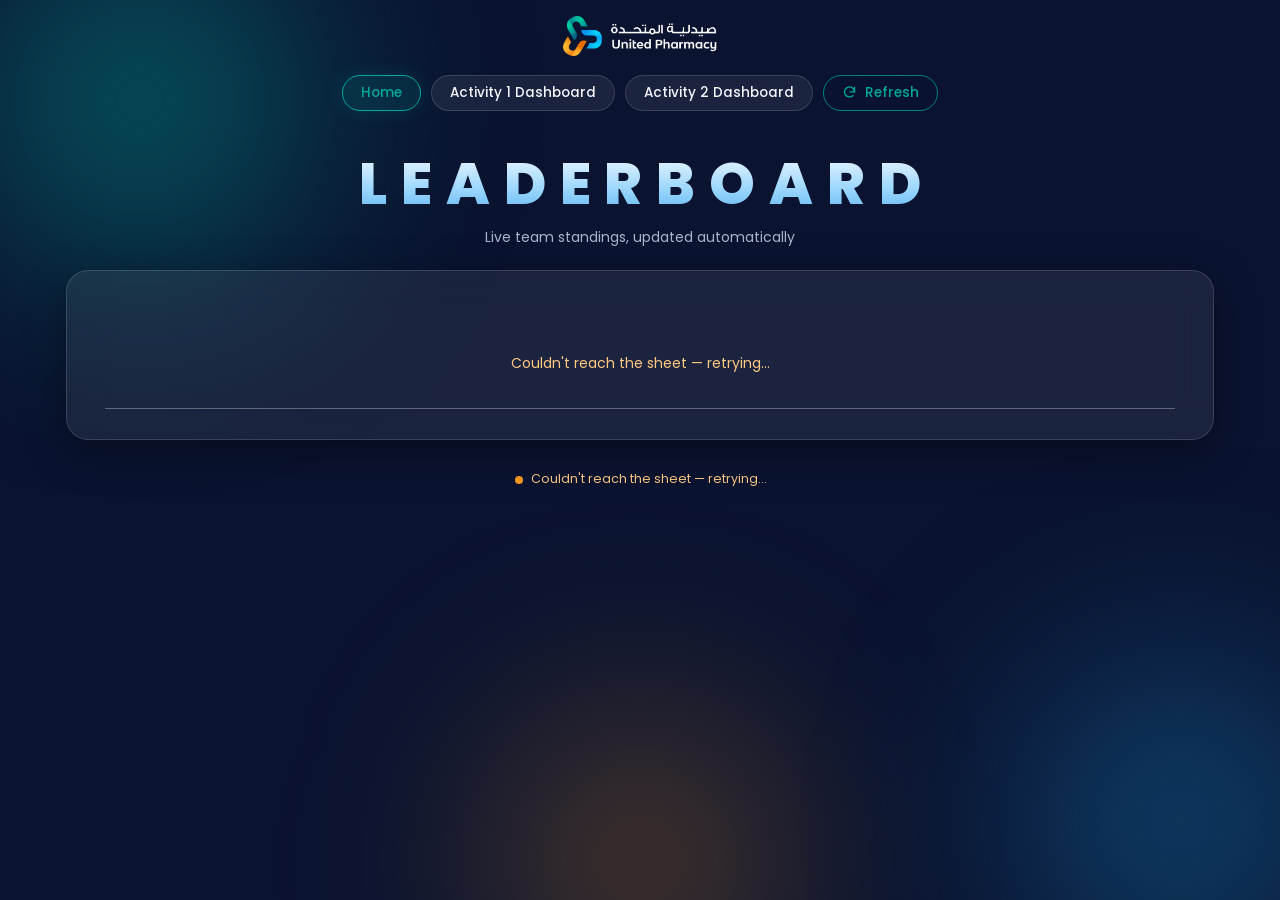
<file: index.html>
<!DOCTYPE html>
<html lang="en">
<head>
<meta charset="UTF-8">
<meta name="viewport" content="width=device-width, initial-scale=1">
<meta name="color-scheme" content="dark">
<title>United Pharmacy — Leaderboard</title>
<link rel="preconnect" href="https://fonts.googleapis.com">
<link rel="preconnect" href="https://fonts.gstatic.com" crossorigin>
<link href="https://fonts.googleapis.com/css2?family=Poppins:wght@400;500;600;700;800&display=swap" rel="stylesheet">
<link rel="stylesheet" href="css/site.css">
<link rel="stylesheet" href="css/nav.css">
<link rel="stylesheet" href="css/leaderboard.css">
</head>
<body>

<!-- Ambient glows (fixed, decorative) -->
<div class="glow g1" aria-hidden="true"></div>
<div class="glow g2" aria-hidden="true"></div>
<div class="glow g3" aria-hidden="true"></div>

<div class="app">
  <!-- Top navigation (built by js/nav.js) -->
  <header class="snav" id="site-nav" data-active="home"></header>
  <script src="js/nav.js"></script>

  <main class="page">
    <div class="wrap">
      <div class="hero">
        <h1 class="title">Leaderboard</h1>
        <p class="subtitle">Live team standings, updated automatically</p>
      </div>
      <div class="glass podium-card">
        <div class="podium" id="podium"></div>
        <p class="note" id="podiumNote" hidden></p>
      </div>
    </div>
  </main>

  <!-- Data status -->
  <footer class="foot" id="foot" aria-live="polite"><span class="dot" aria-hidden="true"></span><span id="statusText">Loading…</span></footer>
</div>

<noscript><p style="position:relative;z-index:1;text-align:center;color:#FFC983">This dashboard needs JavaScript.</p></noscript>

<script src="js/data.js"></script>
<script src="js/leaderboard.js"></script>
</body>
</html>
</file>
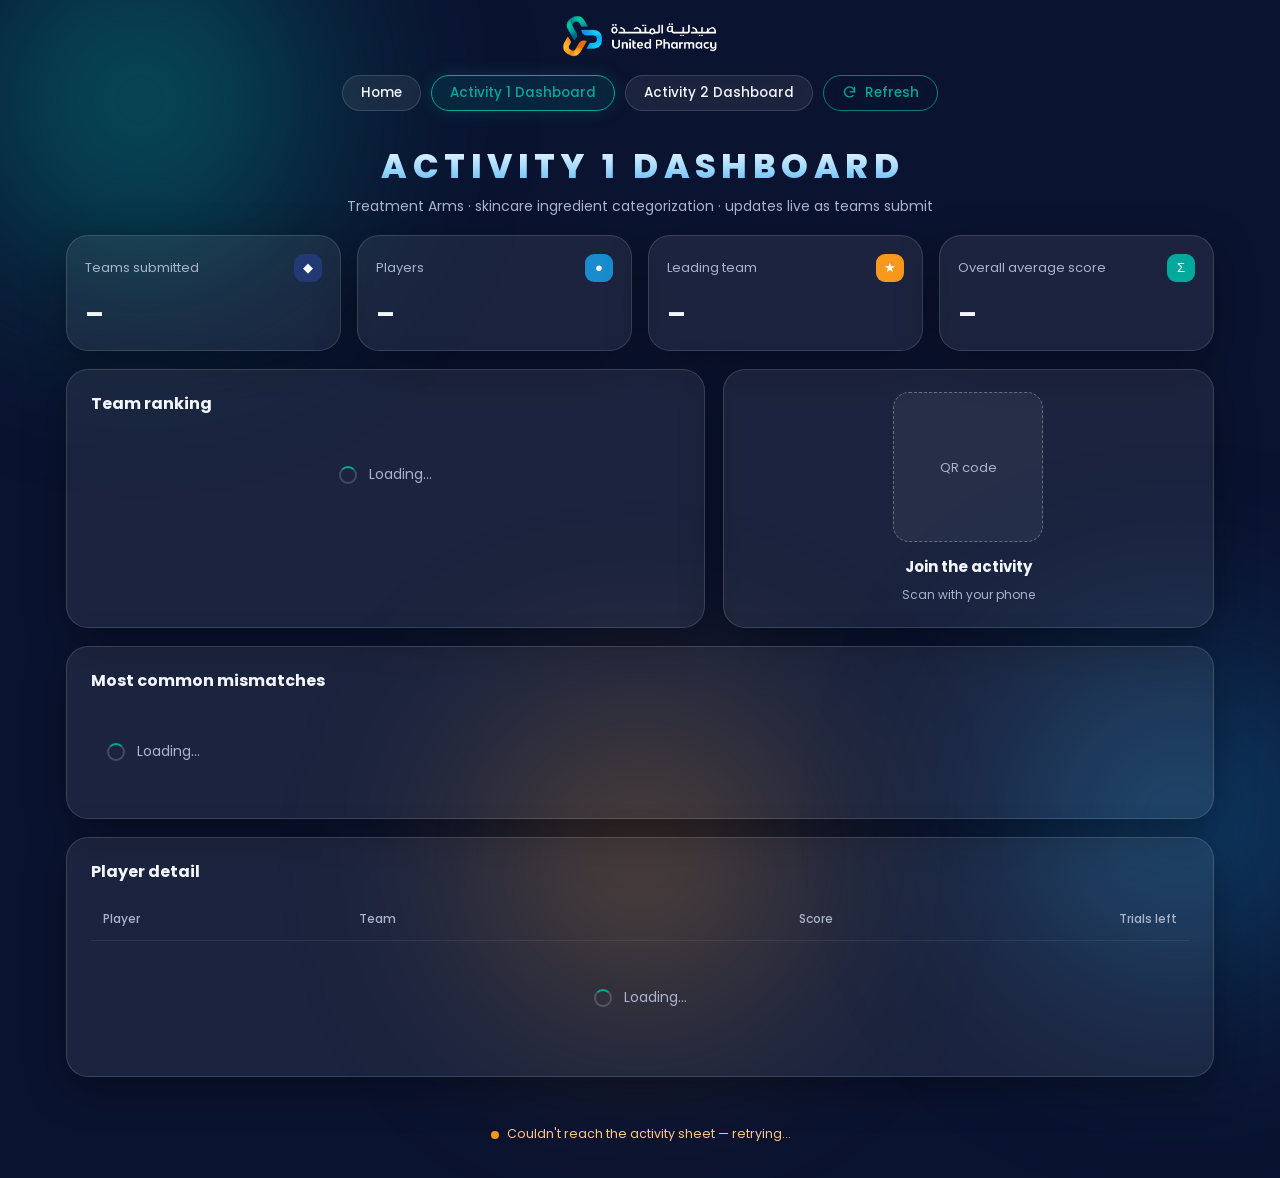
<file: activity1-dashboard.html>
<!DOCTYPE html>
<html lang="en">

<head>
  <meta charset="UTF-8">
  <meta name="viewport" content="width=device-width, initial-scale=1">
  <meta name="color-scheme" content="dark">
  <title>United Pharmacy — Activity 1 Dashboard</title>
  <link rel="preconnect" href="https://fonts.googleapis.com">
  <link rel="preconnect" href="https://fonts.gstatic.com" crossorigin>
  <link href="https://fonts.googleapis.com/css2?family=Poppins:wght@400;500;600;700;800&display=swap" rel="stylesheet">
  <link rel="stylesheet" href="css/site.css">
  <link rel="stylesheet" href="css/nav.css">
  <link rel="stylesheet" href="css/components.css">
  <link rel="stylesheet" href="css/activity1.css">
</head>

<body>

  <!-- Ambient glows (fixed, decorative) -->
  <div class="glow g1" aria-hidden="true"></div>
  <div class="glow g2" aria-hidden="true"></div>
  <div class="glow g3" aria-hidden="true"></div>

  <div class="app">
    <!-- Top navigation (built by js/nav.js) -->
    <header class="snav" id="site-nav" data-active="act1"></header>
    <script src="js/nav.js"></script>

    <main class="page">
      <div class="wrap">
        <div class="hero sm">
          <h1 class="title">Activity 1 Dashboard</h1>
          <p class="subtitle">Treatment Arms · skincare ingredient categorization · updates live as teams submit</p>
        </div>

        <div class="stat-grid">
          <div class="stat-card glass">
            <div class="stat-top">Teams submitted <div class="stat-icon" style="background:var(--navy);">◆</div>
            </div>
            <div class="stat-value" id="statTeams">–</div>
          </div>
          <div class="stat-card glass">
            <div class="stat-top">Players <div class="stat-icon" style="background:var(--blue);">●</div>
            </div>
            <div class="stat-value" id="statPlayers">–</div>
          </div>
          <div class="stat-card glass">
            <div class="stat-top">Leading team <div class="stat-icon" style="background:var(--orange);">★</div>
            </div>
            <div class="stat-value" id="statLeader">–</div>
          </div>
          <div class="stat-card glass">
            <div class="stat-top">Overall average score <div class="stat-icon" style="background:var(--teal);">Σ</div>
            </div>
            <div class="stat-value" id="statAdherence">–</div>
          </div>
        </div>

        <div class="grid-2">
          <div class="glass card">
            <div class="card-head">
              <h2>Team ranking</h2>
            </div>
            <div id="ranking">
              <div class="state"><span class="spinner"></span>Loading…</div>
            </div>
          </div>
          <div class="glass card qr-card">
            <div class="qr-box" id="qrSlot">QR code</div>
            <div class="qr-label"><strong>Join the activity</strong><span>Scan with your phone</span></div>
          </div>
        </div>

        <div class="glass card">
          <div class="card-head">
            <h2>Most common mismatches</h2>
          </div>
          <div class="mismatch-grid" id="mismatches">
            <div class="state"><span class="spinner"></span>Loading…</div>
          </div>
        </div>

        <div class="glass card">
          <div class="card-head">
            <h2>Player detail</h2>
          </div>
          <div class="tscroll">
            <table class="ptable">
              <thead>
                <tr>
                  <th scope="col">Player</th>
                  <th scope="col">Team</th>
                  <th scope="col" class="num">Score</th>
                  <th scope="col" class="num">Trials left</th>
                </tr>
              </thead>
              <tbody id="players">
                <tr>
                  <td colspan="4">
                    <div class="state"><span class="spinner"></span>Loading…</div>
                  </td>
                </tr>
              </tbody>
            </table>
          </div>
        </div>
      </div>
    </main>

    <!-- Data status -->
    <footer class="foot" id="foot" aria-live="polite"><span class="dot" aria-hidden="true"></span><span
        id="updated">Loading…</span></footer>
  </div>

  <noscript>
    <p style="position:relative;z-index:1;text-align:center;color:#FFC983">This dashboard needs JavaScript.</p>
  </noscript>

  <script>
    // This page reads its own Google Apps Script endpoint (Activity 1 sheet).
    var API_URL = "https://script.google.com/macros/s/AKfycbyU4yHsrZLwH2B2k-1LX1s711K0EvqRS1fkKNRdr95iOnd85dPm-6pJ3NvMfI4fO8UU8g/exec";
    var REFRESH_MS = 5000;

    var jsonpSeq = 0;
    function jsonpFetch(url, onData, onError) {
      var cbName = "upc_jsonp_" + (jsonpSeq++);
      var script = document.createElement("script");
      var timeout = setTimeout(function () {
        cleanup();
        if (onError) onError(new Error("timeout"));
      }, 10000);

      function cleanup() {
        clearTimeout(timeout);
        delete window[cbName];
        if (script.parentNode) script.parentNode.removeChild(script);
      }

      window[cbName] = function (data) {
        cleanup();
        onData(data);
      };
      script.onerror = function () {
        cleanup();
        if (onError) onError(new Error("script load failed"));
      };
      var sep = url.indexOf("?") === -1 ? "?" : "&";
      script.src = url + sep + "callback=" + cbName;
      document.body.appendChild(script);
    }

    function escapeHtml(s) {
      return String(s == null ? "" : s).replace(/[&<>"']/g, function (c) {
        return { "&": "&amp;", "<": "&lt;", ">": "&gt;", '"': "&quot;", "'": "&#39;" }[c];
      });
    }

    // Footer status: kind is "ok" or "error" (styles come from site.css)
    function setStatus(kind, text) {
      document.getElementById("foot").className = "foot " + kind;
      document.getElementById("updated").textContent = text;
    }
    function showError() {
      setStatus("error", "Couldn't reach the activity sheet — retrying…");
    }

    function render(data) {
      var teams = data.teams || [];
      var players = data.players || [];

      document.getElementById("statTeams").textContent = teams.length;
      document.getElementById("statPlayers").textContent = players.length;
      document.getElementById("statLeader").textContent = teams.length ? teams[0].teamNumber : "–";
      var overallAvg = teams.length ? (teams.reduce(function (s, t) { return s + t.averageScore; }, 0) / teams.length) : 0;
      document.getElementById("statAdherence").textContent = teams.length ? Math.round(overallAvg) : "–";

      var maxScore = teams.length ? Math.max.apply(null, teams.map(function (t) { return t.averageScore; })) : 0;
      var rankingEl = document.getElementById("ranking");
      rankingEl.innerHTML = teams.length ? teams.map(function (t, i) {
        var barPct = maxScore > 0 ? Math.round((t.averageScore / maxScore) * 100) : 0;
        return '' +
          '<div class="rank-row">' +
          '<span class="rank' + (i === 0 ? ' r1' : '') + '">' + (i + 1) + '</span>' +
          '<div>' +
          '<div class="rank-team">' + escapeHtml(t.teamNumber) + '</div>' +
          '<div class="rank-players">' + escapeHtml(t.playerCount) + ' player' + (t.playerCount === 1 ? '' : 's') + '</div>' +
          '</div>' +
          '<div class="bar-track"><div class="bar-fill" style="width:' + barPct + '%"></div></div>' +
          '<div class="rank-pct">' + escapeHtml(t.averageScore) + '</div>' +
          '</div>';
      }).join("") : '<div class="state">No submissions yet</div>';

      var mismatchEl = document.getElementById("mismatches");
      var mismatches = data.topMismatches || [];
      mismatchEl.innerHTML = mismatches.length ? mismatches.map(function (m) {
        return '<div class="mismatch-chip"><span>' + escapeHtml(m.pair) + '</span><span class="mismatch-count">' + escapeHtml(m.count) + '</span></div>';
      }).join("") : '<div class="state">No mismatches recorded yet</div>';

      var playersEl = document.getElementById("players");
      playersEl.innerHTML = players.length ? players.slice().reverse().map(function (p) {
        return '<tr><td>' + escapeHtml(p.name) + '</td><td>' + escapeHtml(p.team) + '</td><td class="num">' + escapeHtml(p.score) + '</td><td class="num">' + escapeHtml(p.trialsLeft) + '</td></tr>';
      }).join("") : '<tr><td colspan="4"><div class="state">No submissions yet</div></td></tr>';

      setStatus("ok", "Last updated " + data.lastUpdated);
    }

    function poll() {
      jsonpFetch(API_URL, render, showError);
    }

    // The shared nav's Refresh pill: fetch now, then stop its spinner.
    function manualRefresh() {
      function done() { if (window.UPCNav) UPCNav.done(); }
      jsonpFetch(API_URL, function (data) { render(data); done(); }, function () { showError(); done(); });
    }
    document.addEventListener("upc:refresh", manualRefresh);

    poll();
    setInterval(poll, REFRESH_MS);
  </script>

</body>

</html>
</file>
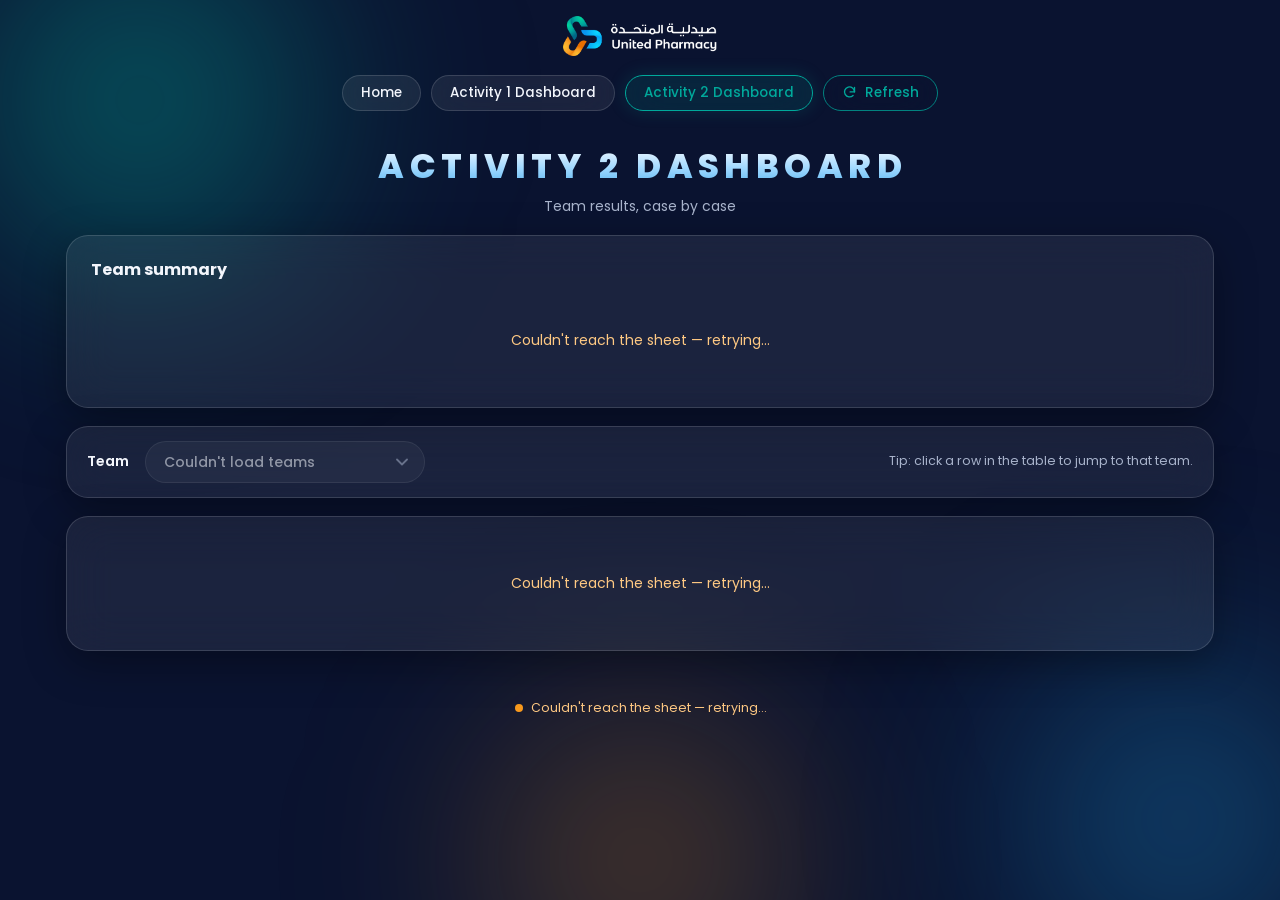
<file: activity2-dashboard.html>
<!DOCTYPE html>
<html lang="en">
<head>
<meta charset="UTF-8">
<meta name="viewport" content="width=device-width, initial-scale=1">
<meta name="color-scheme" content="dark">
<title>United Pharmacy — Activity 2 Dashboard</title>
<link rel="preconnect" href="https://fonts.googleapis.com">
<link rel="preconnect" href="https://fonts.gstatic.com" crossorigin>
<link href="https://fonts.googleapis.com/css2?family=Poppins:wght@400;500;600;700;800&display=swap" rel="stylesheet">
<link rel="stylesheet" href="css/site.css">
<link rel="stylesheet" href="css/nav.css">
<link rel="stylesheet" href="css/components.css">
<link rel="stylesheet" href="css/activity2.css">
</head>
<body>

<!-- Ambient glows (fixed, decorative) -->
<div class="glow g1" aria-hidden="true"></div>
<div class="glow g2" aria-hidden="true"></div>
<div class="glow g3" aria-hidden="true"></div>

<div class="app">
  <!-- Top navigation (built by js/nav.js) -->
  <header class="snav" id="site-nav" data-active="act2"></header>
  <script src="js/nav.js"></script>

  <main class="page">
    <div class="wrap">
      <div class="hero sm">
        <h1 class="title">Activity 2 Dashboard</h1>
        <p class="subtitle">Team results, case by case</p>
      </div>

      <!-- 1. Summary table -->
      <div class="glass card">
        <div class="card-head"><h2>Team summary</h2><span class="count" id="teamCount"></span></div>
        <div id="summary"></div>
      </div>

      <!-- 2. Team filter -->
      <div class="glass toolbar">
        <label for="teamFilter">Team</label>
        <select id="teamFilter" disabled><option value="">Loading teams…</option></select>
        <span class="tip">Tip: click a row in the table to jump to that team.</span>
      </div>

      <!-- 3. Team detail -->
      <div id="detail"></div>
    </div>
  </main>

  <!-- Data status -->
  <footer class="foot" id="foot" aria-live="polite"><span class="dot" aria-hidden="true"></span><span id="statusText">Loading…</span></footer>
</div>

<noscript><p style="position:relative;z-index:1;text-align:center;color:#FFC983">This dashboard needs JavaScript.</p></noscript>

<script src="js/data.js"></script>
<script src="js/activity2.js"></script>
</body>
</html>
</file>
<file: css/site.css>
/* United Pharmacy — shared styles for the Home and Activity 2 pages (nav lives in nav.css) */

/* =====================================================================
   DESIGN TOKENS
   ===================================================================== */
:root {
  --navy: #223974;
  --orange: #F8991D;
  --blue: #188CCD;
  --teal: #00A99B;
  --bg: #0A1330;
  --text: #F3F6FC;
  --dim: #A9B4CC;
  --glass: rgba(255,255,255,0.07);
  --glass-strong: rgba(255,255,255,0.12);
  --border: rgba(255,255,255,0.14);
  --line: rgba(255,255,255,0.08);
  --ok: #4ADE80;
  --bad: #FF6B57;
  --warn: #F8991D;
  --radius: 22px;
  --shadow: 0 12px 40px rgba(0,0,0,0.35);
  --font: "Poppins", -apple-system, "Segoe UI", Arial, Helvetica, sans-serif;
}

/* =====================================================================
   BASE + BACKGROUND GLOWS
   ===================================================================== */
* { box-sizing: border-box; }
[hidden] { display: none !important; }
html { -webkit-text-size-adjust: 100%; }
body {
  margin: 0;
  min-height: 100vh;
  background: var(--bg);
  color: var(--text);
  font-family: var(--font);
  font-size: 15px;
  line-height: 1.5;
  -webkit-font-smoothing: antialiased;
  overflow-x: hidden;
}
.glow {
  position: fixed;
  border-radius: 50%;
  filter: blur(90px);
  pointer-events: none;
  z-index: 0;
}
.glow.g1 { width: 520px; height: 520px; top: -160px; left: -120px;
  background: radial-gradient(circle, rgba(0,169,155,0.55), transparent 70%); }
.glow.g2 { width: 480px; height: 480px; bottom: -160px; right: -140px;
  background: radial-gradient(circle, rgba(24,140,205,0.5), transparent 70%); }
.glow.g3 { width: 460px; height: 460px; bottom: -190px; left: 50%; margin-left: -230px;
  background: radial-gradient(circle, rgba(248,153,29,0.35), transparent 70%); }

.app { position: relative; z-index: 1; }
.wrap { max-width: 1180px; margin: 0 auto; padding: 0 16px 24px; }

:focus-visible { outline: 2px solid var(--teal); outline-offset: 3px; }

/* Shared glass card */
.glass {
  background: var(--glass);
  -webkit-backdrop-filter: blur(22px);
  backdrop-filter: blur(22px);
  border: 1px solid var(--border);
  border-radius: var(--radius);
  box-shadow: var(--shadow);
}

/* =====================================================================
   PAGES + HEADINGS
   ===================================================================== */
.page:not([hidden]) { animation: pageIn .35s ease both; }
.hero { text-align: center; padding: 26px 0 22px; }
.title {
  margin: 0;
  padding-left: .24em;               /* balances the trailing letter-space */
  font-size: clamp(24px, 7vw, 58px);
  font-weight: 800;
  letter-spacing: .24em;
  text-transform: uppercase;
  line-height: 1.15;
  background: linear-gradient(180deg, #F2F9FF 0%, #9FD8FF 55%, #5CB6F0 100%);
  -webkit-background-clip: text; background-clip: text;
  -webkit-text-fill-color: transparent; color: transparent;
}
.subtitle { margin: 10px 0 0; color: var(--dim); font-size: 14px; }
.hero.sm { padding: 22px 0 18px; }
.hero.sm .title { font-size: clamp(20px, 4.6vw, 34px); letter-spacing: .16em; padding-left: .16em; }

/* Loading / empty / error states */
.state { display: flex; align-items: center; justify-content: center; gap: 12px; padding: 34px 16px; color: var(--dim); font-size: 14px; text-align: center; }
.state.warn { color: #FFC983; }
.spinner { width: 18px; height: 18px; border-radius: 50%; border: 2.5px solid rgba(255,255,255,0.18); border-top-color: var(--teal); animation: spin .8s linear infinite; flex: none; }
.skel-rows { display: grid; gap: 12px; padding: 4px 0; }
.skel-rows .skel-line { height: 34px; border-radius: 12px; }
.hint { text-align: center; padding: 36px 16px; color: var(--dim); }
.hint strong { display: block; color: var(--text); font-size: 16px; margin-bottom: 4px; }

/* Footer status */
.foot { display: flex; align-items: center; justify-content: center; gap: 8px; padding: 6px 16px 34px; color: var(--dim); font-size: 12.5px; text-align: center; }
.foot .dot { width: 8px; height: 8px; border-radius: 50%; background: var(--dim); flex: none; }
.foot.ok .dot { background: var(--ok); box-shadow: 0 0 8px rgba(74,222,128,0.7); }
.foot.error { color: #FFC983; }
.foot.error .dot { background: var(--warn); }

/* =====================================================================
   ANIMATION
   ===================================================================== */
@keyframes spin   { to { transform: rotate(360deg); } }
@keyframes pulse  { 0%, 100% { opacity: .55; } 50% { opacity: 1; } }
@keyframes pageIn { from { opacity: 0; transform: translateY(8px); } to { opacity: 1; transform: none; } }
@keyframes rise   { from { height: 0; } }
@media (prefers-reduced-motion: reduce) {
  *, *::before, *::after { animation-duration: .001ms !important; animation-iteration-count: 1 !important; transition: none !important; }
}

@media (max-width: 420px) {
  .wrap { padding-left: 12px; padding-right: 12px; }
}
</file>
<file: css/nav.css>
/* United Pharmacy — top navigation, shared by ALL three pages.
   Everything is namespaced (.snav*) and its variables are scoped to .snav,
   so it can sit on top of activity1-dashboard.html without touching that page's styles. */

.snav {
  --teal: #00A99B;
  --blue: #188CCD;
  --text: #F3F6FC;
  --glass: rgba(255,255,255,0.07);
  --glass-strong: rgba(255,255,255,0.12);
  --border: rgba(255,255,255,0.14);
  --font: "Poppins", -apple-system, "Segoe UI", Arial, Helvetica, sans-serif;

  position: relative;
  z-index: 2;
  padding: 16px 16px 14px;
  text-align: center;
  font-family: var(--font);
  color: var(--text);
}
.snav, .snav * { box-sizing: border-box; }

.snav-logo { display: inline-block; margin-bottom: 12px; line-height: 0; border-radius: 6px; }
.snav-logo img { display: block; height: 40px; width: auto; max-width: 100%; }
.snav-logo:focus-visible { outline: 2px solid var(--teal); outline-offset: 4px; }

.snav-pills { display: flex; flex-wrap: wrap; justify-content: center; gap: 10px; }
.snav-pill {
  display: inline-flex; align-items: center; gap: 8px;
  padding: 9px 18px;
  font: 500 13.5px/1.2 var(--font);
  color: var(--text);
  text-decoration: none;
  background: var(--glass);
  -webkit-backdrop-filter: blur(22px);
  backdrop-filter: blur(22px);
  border: 1px solid var(--border);
  border-radius: 999px;
  cursor: pointer;
  transition: background .2s, border-color .2s, color .2s, transform .1s;
}
.snav-pill:hover { background: var(--glass-strong); }
.snav-pill:active { transform: scale(.97); }
.snav-pill:focus-visible { outline: 2px solid var(--teal); outline-offset: 3px; }
.snav-pill.active {
  color: var(--teal);
  border-color: var(--teal);
  background: rgba(0,169,155,0.12);
  box-shadow: 0 0 18px rgba(0,169,155,0.18);
}
.snav-refresh { color: var(--teal); border-color: rgba(0,169,155,0.75); background: transparent; }
.snav-refresh:hover { background: rgba(0,169,155,0.14); }
.snav-refresh svg { width: 15px; height: 15px; }
.snav-refresh.busy svg { animation: snav-spin .8s linear infinite; }

@keyframes snav-spin { to { transform: rotate(360deg); } }
@media (prefers-reduced-motion: reduce) {
  .snav-pill { transition: none; }
  .snav-refresh.busy svg { animation-duration: 2s; }
}

@media (max-width: 760px) {
  .snav-pill { padding: 8px 14px; font-size: 13px; }
  .snav-logo img { height: 34px; }
}
@media (max-width: 420px) { .snav-pills { gap: 8px; } }
</file>
<file: css/leaderboard.css>
/* Home page — leaderboard podium */

/* =====================================================================
   HOME — PODIUM
   ===================================================================== */
.podium-card { padding: clamp(18px, 4vw, 40px) clamp(12px, 3vw, 44px) 30px; }
.podium {
  --s: 1; --av: 68px;
  display: flex; justify-content: center; align-items: flex-end;
  gap: clamp(8px, 2vw, 22px);
  padding-top: 8px;
  border-bottom: 1.5px solid rgba(255,255,255,0.3);   /* the baseline */
}
.pod {
  flex: 1 1 0; min-width: 0; max-width: 200px;
  display: flex; flex-direction: column; align-items: center; text-align: center;
  --on: #0A1330;
}
.pod-text { padding-bottom: calc(var(--av) / 2 + 12px); max-width: 100%; }
.pod-name { font-weight: 700; font-size: clamp(13px, 2.4vw, 18px); line-height: 1.25; overflow-wrap: anywhere; }
.pod-pts { color: var(--orange); font-weight: 600; font-size: clamp(12px, 2vw, 15px); margin-top: 2px; }
.pod[data-rank="1"] .pod-name { color: var(--orange); }

.pod-bar {
  position: relative; width: 100%;
  height: calc(var(--bar-h) * var(--s));
  border-radius: 16px 16px 0 0;
  background: linear-gradient(180deg, var(--c1), var(--c2));
  display: flex; flex-direction: column; align-items: center;
  padding-top: calc(var(--av) / 2 + 12px);
  box-shadow: inset 0 1px 0 rgba(255,255,255,0.35);
  color: var(--on);
}
.pod-place { font-weight: 700; font-size: clamp(11px, 1.9vw, 15px); line-height: 1.2; }
.tie {
  margin-top: 5px; padding: 1px 8px; border-radius: 999px;
  font-size: 10px; font-weight: 600; letter-spacing: .08em; text-transform: uppercase;
  background: rgba(255,255,255,0.22);
}
.pod-avatar {
  position: absolute; top: calc(var(--av) / -2); left: 50%; transform: translateX(-50%);
  width: var(--av); height: var(--av); border-radius: 50%;
  display: grid; place-items: center;
  background: var(--navy);
  border: 4px solid var(--ring);
  color: rgba(255,255,255,0.92);
}
.pod-avatar svg { width: 52%; height: 52%; }

.pod[data-rank="1"] { --bar-h: 240px; --c1: #FFB547; --c2: #E07B00; --ring: var(--orange); }
.pod[data-rank="1"] .pod-avatar { box-shadow: 0 0 0 5px rgba(248,153,29,0.18), 0 0 30px rgba(248,153,29,0.6); }
.pod[data-rank="2"] { --bar-h: 192px; --c1: #46B4EE; --c2: #0F6FA6; --ring: var(--blue); }
.pod[data-rank="3"] { --bar-h: 150px; --c1: #1CC6B7; --c2: #00776D; --ring: var(--teal); }
.pod[data-rank="4"] { --bar-h: 116px; --c1: #33509C; --c2: #182A5C; --ring: #5B76BD; --on: #F3F6FC;
  box-shadow: none; }
.pod[data-rank="4"] .pod-bar { box-shadow: inset 0 1px 0 rgba(255,255,255,0.22), inset 0 0 0 1px rgba(255,255,255,0.10); }

.podium.animate .pod-bar { animation: rise .75s cubic-bezier(.2,.8,.2,1) both; }
.podium.animate .pod[data-rank="2"] .pod-bar { animation-delay: .06s; }
.podium.animate .pod[data-rank="3"] .pod-bar { animation-delay: .12s; }
.podium.animate .pod[data-rank="4"] .pod-bar { animation-delay: .18s; }

.note { margin: 16px 0 0; text-align: center; color: var(--dim); font-size: 12.5px; }

/* Podium loading skeleton */
.pod.skel .pod-bar { background: rgba(255,255,255,0.08); box-shadow: none; animation: pulse 1.4s ease-in-out infinite; }
.pod.skel .pod-avatar { background: rgba(255,255,255,0.1); border-color: rgba(255,255,255,0.12); box-shadow: none; }
.skel-line { height: 12px; border-radius: 6px; background: rgba(255,255,255,0.1); animation: pulse 1.4s ease-in-out infinite; }
.pod.skel .skel-line { width: 70%; margin: 6px auto 0; }

@media (max-width: 560px) {
  .podium { --s: .68; --av: 46px; }
  .pod-avatar { border-width: 3px; }
  .podium-card { padding-bottom: 22px; }
}
</file>
<file: css/components.css>
/* Shared building blocks for the Activity 1 and Activity 2 pages: cards, tables, rank badge */

.card { padding: 22px 24px; margin-bottom: 18px; }
.card-head { display: flex; align-items: baseline; justify-content: space-between; gap: 12px; margin-bottom: 14px; }
.card-head h2 { margin: 0; font-size: 16px; font-weight: 700; }
.count { color: var(--dim); font-size: 12.5px; }

.tscroll { overflow-x: auto; -webkit-overflow-scrolling: touch; }
table { width: 100%; border-collapse: collapse; font-size: 13.5px; }
th, td { text-align: left; padding: 12px 12px; border-bottom: 1px solid var(--line); vertical-align: middle; }
th { color: var(--dim); font-weight: 500; font-size: 12px; white-space: nowrap; }
tbody tr:last-child td { border-bottom: 0; }
td.num, th.num { text-align: right; }

.rank {
  display: inline-grid; place-items: center;
  width: 30px; height: 30px; border-radius: 50%;
  font-weight: 700; font-size: 12.5px;
  background: rgba(0,169,155,0.2); color: var(--teal);
}
.rank.r1 { background: linear-gradient(135deg, #FFE08A, var(--orange)); color: #3a2400; box-shadow: 0 0 14px rgba(248,153,29,0.4); }

@media (max-width: 760px) {
  .card { padding: 18px 14px; }
}
</file>
<file: css/activity1.css>
/* Activity 1 page — stat cards, team ranking, QR card, mismatches, player table.
   Layout, tokens, cards and tables come from site.css + components.css so this
   page matches the Activity 2 dashboard. */

/* Stat cards */
.stat-grid { display: grid; grid-template-columns: repeat(4, 1fr); gap: 16px; margin-bottom: 18px; }
.stat-card { padding: 18px 18px 16px; }
.stat-top { display: flex; align-items: center; justify-content: space-between; color: var(--dim); font-size: 13px; margin-bottom: 12px; }
.stat-icon { width: 28px; height: 28px; border-radius: 9px; display: flex; align-items: center; justify-content: center; font-size: 13px; color: #fff; }
.stat-value { font-size: 27px; font-weight: 700; overflow-wrap: anywhere; }

/* Ranking + QR side by side */
.grid-2 { display: grid; grid-template-columns: 1.3fr 1fr; gap: 18px; margin-bottom: 18px; }
.grid-2 > .card { margin-bottom: 0; }

.rank-row {
  display: grid;
  grid-template-columns: 30px minmax(0, 1fr) minmax(70px, 1.1fr) 44px;
  align-items: center;
  gap: 12px;
  padding: 13px 0;
  border-bottom: 1px solid var(--line);
}
.rank-row:last-child { border-bottom: 0; }
.rank-team { font-weight: 700; font-size: 14px; overflow-wrap: anywhere; }
.rank-players { color: var(--dim); font-size: 11px; }
.bar-track { height: 6px; border-radius: 4px; background: rgba(255,255,255,0.12); overflow: hidden; }
.bar-fill { height: 100%; background: linear-gradient(90deg, var(--teal), var(--blue)); border-radius: 4px; }
.rank-pct { text-align: right; font-weight: 700; font-size: 13px; }

/* QR card */
.qr-card { display: flex; flex-direction: column; align-items: center; justify-content: center; text-align: center; gap: 14px; }
.qr-box {
  width: 150px; height: 150px;
  border: 1.5px dashed rgba(255,255,255,0.3);
  border-radius: 16px;
  display: flex; align-items: center; justify-content: center;
  color: var(--dim); font-size: 13px;
  background: rgba(255,255,255,0.05);
}
.qr-label strong { display: block; font-size: 15px; margin-bottom: 4px; }
.qr-label span { color: var(--dim); font-size: 12px; }

/* Mismatch chips */
.mismatch-grid { display: flex; flex-wrap: wrap; gap: 10px; }
.mismatch-chip {
  display: flex; align-items: center; gap: 8px;
  background: rgba(255,107,87,0.1);
  border: 1px solid rgba(255,107,87,0.28);
  border-radius: 10px;
  padding: 9px 13px;
  font-size: 13px;
}
.mismatch-count { background: var(--bad); color: #fff; font-weight: 700; font-size: 11px; border-radius: 10px; padding: 2px 8px; min-width: 18px; text-align: center; }

/* Player table */
.ptable { min-width: 420px; }
.ptable tbody tr:hover td { background: rgba(255,255,255,0.04); }

@media (max-width: 800px) {
  .stat-grid { grid-template-columns: repeat(2, 1fr); }
  .grid-2 { grid-template-columns: 1fr; }
}
@media (max-width: 420px) {
  .stat-value { font-size: 23px; }
}
</file>
<file: css/activity2.css>
/* Activity 2 page — summary table, team filter, detail card */

/* =====================================================================
   ACTIVITY 2 — CARDS, TABLES, FILTER, DETAIL
   ===================================================================== */
.stable { min-width: 680px; }
.stable tbody tr { cursor: pointer; transition: background .15s; }
.stable tbody tr:hover td { background: rgba(255,255,255,0.05); }
.stable tbody tr.sel td { background: rgba(0,169,155,0.14); }
.stable tbody tr.sel td:first-child { box-shadow: inset 3px 0 0 var(--teal); }
.stable .tname { font-weight: 600; white-space: nowrap; }
.stable .tcase { color: var(--dim); }
.stable .ttotal { font-weight: 700; }
.stable .ttime { color: var(--dim); white-space: nowrap; }

.coins { display: inline-flex; align-items: center; gap: 6px; font-weight: 600; }
.coin { width: 12px; height: 12px; border-radius: 50%; background: radial-gradient(circle at 35% 30%, #FFE08A, var(--orange)); box-shadow: 0 0 0 1.5px rgba(248,153,29,0.35); }

/* Team filter */
.toolbar { display: flex; align-items: center; flex-wrap: wrap; gap: 12px 16px; padding: 14px 20px; margin-bottom: 18px; }
.toolbar label { font-weight: 600; font-size: 14px; }
.toolbar .tip { color: var(--dim); font-size: 12.5px; margin-left: auto; }
select {
  -webkit-appearance: none; appearance: none;
  min-width: min(280px, 100%);
  padding: 10px 42px 10px 18px;
  font: 500 14px var(--font);
  color: var(--text);
  color-scheme: dark;
  background: rgba(255,255,255,0.07) url("data:image/svg+xml,%3Csvg xmlns='http://www.w3.org/2000/svg' viewBox='0 0 12 8'%3E%3Cpath d='M1 1.5l5 5 5-5' fill='none' stroke='%23A9B4CC' stroke-width='1.8' stroke-linecap='round' stroke-linejoin='round'/%3E%3C/svg%3E") no-repeat right 16px center / 12px;
  border: 1px solid var(--border);
  border-radius: 999px;
  cursor: pointer;
}
select:disabled { opacity: .55; cursor: default; }
select option { background: #0F1B44; color: var(--text); }

/* Detail card */
.detail-head { display: flex; flex-wrap: wrap; align-items: flex-start; justify-content: space-between; gap: 16px 24px; margin-bottom: 14px; }
.detail-head h2 { margin: 0; font-size: 22px; font-weight: 700; }
.detail-head .case { margin: 2px 0 0; color: var(--dim); font-size: 13.5px; }
.kvs { display: flex; flex-wrap: wrap; gap: 10px; margin: 0; }
.kv { min-width: 88px; padding: 8px 14px; border-radius: 14px; background: rgba(255,255,255,0.06); border: 1px solid var(--line); }
.kv dt { color: var(--dim); font-size: 11px; text-transform: uppercase; letter-spacing: .07em; }
.kv dd { margin: 2px 0 0; font-size: 17px; font-weight: 700; display: flex; align-items: center; min-height: 30px; }
.kv dd.small { font-size: 13px; font-weight: 500; }
.legend { display: flex; flex-wrap: wrap; gap: 6px 16px; margin: 0 0 8px; color: var(--dim); font-size: 12px; }

.qtable td { vertical-align: top; }
.qtable .qname { font-weight: 700; white-space: nowrap; }
.qtable .qscore { font-weight: 600; white-space: nowrap; }
.qtable .qscore small { color: var(--dim); font-weight: 400; }
.chips { display: flex; flex-wrap: wrap; gap: 6px; }
.chip {
  display: inline-flex; align-items: center; gap: 5px;
  padding: 3px 11px; border-radius: 999px;
  font-size: 12.5px; line-height: 1.4;
  border: 1px solid var(--border);
  background: rgba(255,255,255,0.08);
  overflow-wrap: anywhere;
}
.chip.ok  { background: rgba(74,222,128,0.14); border-color: rgba(74,222,128,0.5); color: #93F0B5; }
.chip.bad { background: rgba(255,107,87,0.14);  border-color: rgba(255,107,87,0.5);  color: #FFA396; }
.chip.ok::before  { content: "✓"; font-size: 11px; }
.chip.bad::before { content: "✗"; font-size: 11px; }
.noans { color: var(--dim); font-style: italic; font-size: 13px; }
.st { display: inline-block; padding: 3px 11px; border-radius: 999px; font-size: 12.5px; font-weight: 600; white-space: nowrap; border: 1px solid; }
.st.full { color: var(--ok);   background: rgba(74,222,128,0.12);  border-color: rgba(74,222,128,0.45); }
.st.zero { color: var(--bad);  background: rgba(255,107,87,0.12);  border-color: rgba(255,107,87,0.45); }
.st.part { color: var(--warn); background: rgba(248,153,29,0.12);  border-color: rgba(248,153,29,0.45); }

@media (max-width: 760px) {
  .toolbar .tip { margin-left: 0; width: 100%; }
  /* Question table: stack each row as a labelled block */
  .qtable thead { display: none; }
  .qtable, .qtable tbody, .qtable tr, .qtable td { display: block; width: 100%; }
  .qtable tr { padding: 12px 0; border-bottom: 1px solid var(--line); }
  .qtable tbody tr:last-child { border-bottom: 0; }
  .qtable td { border: 0; padding: 5px 4px; }
  .qtable td::before {
    content: attr(data-label); display: block; margin-bottom: 4px;
    color: var(--dim); font-size: 11px; text-transform: uppercase; letter-spacing: .07em;
  }
  .qtable td.qname::before { display: none; }
  .qtable .qname { font-size: 15px; }
}
</file>
